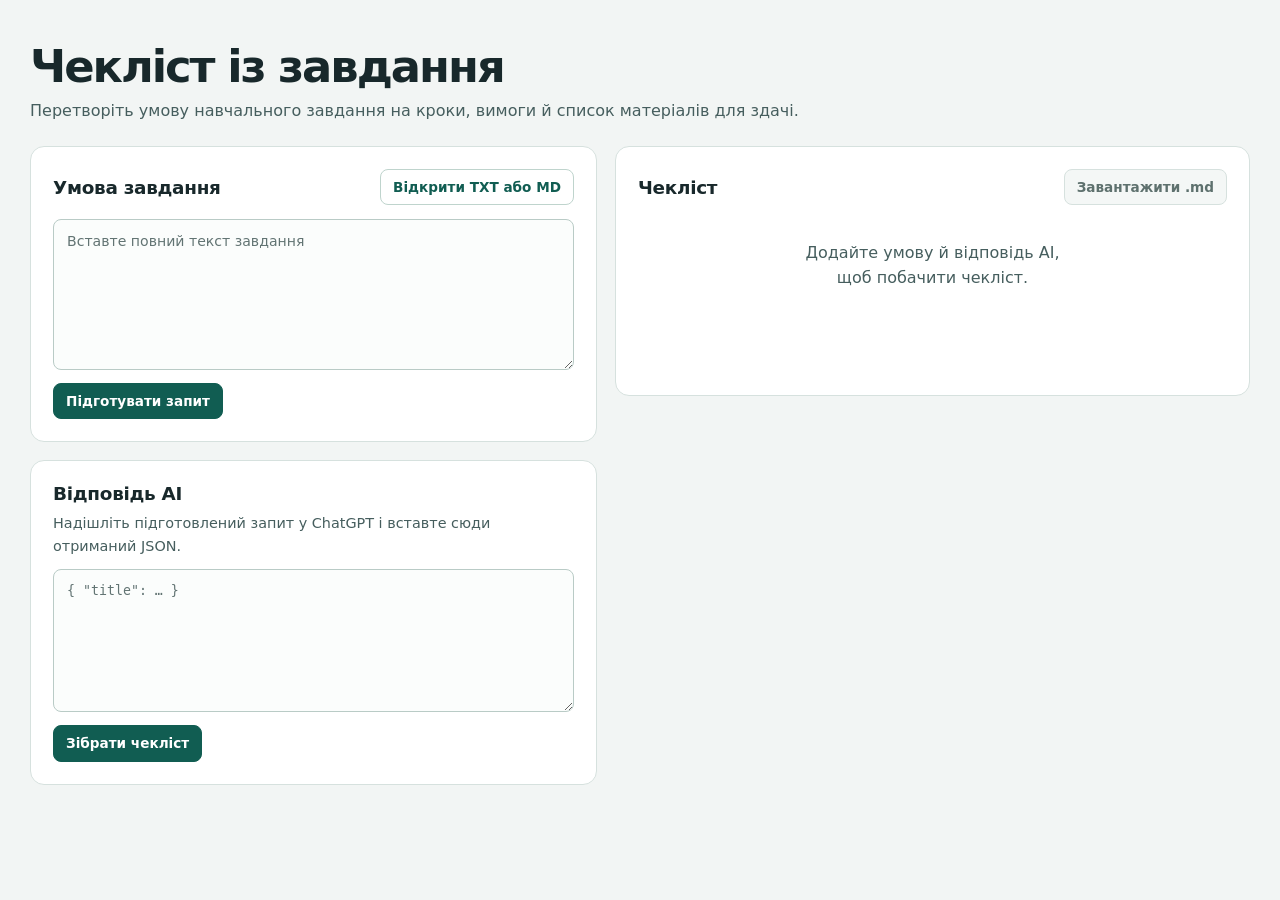
<file: mkr1/solution/index.html>
<!doctype html>
<html lang="uk">
<head>
  <meta charset="utf-8">
  <meta name="viewport" content="width=device-width, initial-scale=1">
  <title>Чекліст із завдання</title>
  <link rel="stylesheet" href="./styles.css">
  <script type="module" src="./app.mjs"></script>
</head>
<body>
  <main class="page">
    <header class="page-heading">
      <h1>Чекліст із завдання</h1>
      <p>Перетворіть умову навчального завдання на кроки, вимоги й список матеріалів для здачі.</p>
    </header>

    <div class="workspace">
      <div class="inputs">
        <section class="panel" aria-labelledby="source-title">
          <div class="panel-header">
            <h2 id="source-title"><label for="source">Умова завдання</label></h2>
            <label class="file-control">
              <input id="assignment-file" type="file" accept=".txt,.md,text/plain,text/markdown">
              <span class="button secondary">Відкрити TXT або MD</span>
            </label>
          </div>
          <textarea id="source" rows="6" placeholder="Вставте повний текст завдання"></textarea>
          <div class="actions">
            <button id="prepare" type="button">Підготувати запит</button>
            <span id="source-status" role="status" class="status"></span>
          </div>

          <details id="prompt-panel" class="prompt" hidden>
            <summary>Запит для ChatGPT</summary>
            <textarea id="prompt" rows="5" aria-label="Запит для ChatGPT" readonly spellcheck="false"></textarea>
            <div class="actions">
              <button id="copy" type="button" class="secondary">Копіювати запит</button>
              <a href="https://chatgpt.com/" target="_blank" rel="noopener noreferrer">Відкрити ChatGPT <span aria-hidden="true">↗</span></a>
              <span id="copy-status" role="status" class="status"></span>
            </div>
          </details>
        </section>

        <section class="panel" aria-labelledby="response-title">
          <h2 id="response-title"><label for="response">Відповідь AI</label></h2>
          <p id="response-help" class="hint">Надішліть підготовлений запит у ChatGPT і вставте сюди отриманий JSON.</p>
          <textarea id="response" class="code" rows="6" aria-describedby="response-help" placeholder="{ &quot;title&quot;: … }" spellcheck="false"></textarea>
          <div class="actions">
            <button id="assemble" type="button">Зібрати чекліст</button>
            <span id="result-status" role="status" class="status"></span>
          </div>
        </section>
      </div>

      <section class="panel output" aria-labelledby="output-title">
        <div class="panel-header">
          <h2 id="output-title">Чекліст</h2>
          <button id="download" type="button" class="secondary" disabled>Завантажити .md</button>
        </div>
        <div id="preview">
          <p class="empty">Додайте умову й відповідь AI, щоб побачити чекліст.</p>
        </div>
      </section>
    </div>
  </main>
</body>
</html>
</file>
<file: mkr1/solution/styles.css>
:root {
  color-scheme: light;
  font-family: "Noto Sans", system-ui, sans-serif;
  color: #18282b;
  background: #f2f5f4;
  --accent: #115d52;
  --muted: #465e5e;
  --border: #d6e1de;
}

* { box-sizing: border-box; }
body { margin: 0; }
button, textarea { font: inherit; }

.page { max-width: 1280px; margin: auto; padding: 40px 30px 64px; }
.page-heading { margin-bottom: 26px; }
h1 { margin: 0; font-size: clamp(2rem, 4vw, 2.8rem); letter-spacing: -0.045em; }
.page-heading p { margin: 8px 0 0; color: var(--muted); }
.workspace { display: grid; grid-template-columns: minmax(0, 1fr) minmax(0, 1.12fr); gap: 18px; align-items: start; }
.inputs { display: grid; gap: 18px; }
.panel { min-width: 0; padding: 22px; background: #fff; border: 1px solid var(--border); border-radius: 14px; }
.panel-header { display: flex; flex-wrap: wrap; align-items: center; justify-content: space-between; gap: 8px 12px; margin-bottom: 14px; }
h2 { margin: 0; font-size: 1.15rem; letter-spacing: -0.015em; }
.hint { margin: 8px 0 12px; color: var(--muted); font-size: 0.9rem; line-height: 1.55; }

textarea {
  display: block;
  width: 100%;
  min-height: 105px;
  resize: vertical;
  padding: 11px 13px;
  border: 1px solid #b9cbc6;
  border-radius: 8px;
  background: #fbfdfc;
  color: inherit;
  font-size: 0.88rem;
  line-height: 1.5;
}
textarea::placeholder { color: #627473; }
.code, #prompt { font-family: "Noto Sans Mono", ui-monospace, monospace; font-size: 0.83rem; }
.actions { display: flex; align-items: center; flex-wrap: wrap; gap: 9px 12px; margin-top: 13px; }
button, .button { border: 1px solid var(--accent); border-radius: 8px; padding: 8px 12px; background: var(--accent); color: white; font-size: 0.85rem; font-weight: 650; line-height: 1.35; cursor: pointer; }
button:hover { background: #0d4b42; }
.secondary { background: #fff; color: var(--accent); border-color: #bfd4cd; }
.secondary:not(:disabled):hover, .file-control:hover .button { background: #eaf5f0; }
button:disabled { color: #5e716e; border-color: var(--border); background: #f4f7f6; cursor: default; }
:focus-visible, .file-control:focus-within .button { outline: 2px solid #227568; outline-offset: 3px; }
.file-control { position: relative; }
.file-control input { position: absolute; width: 1px; height: 1px; padding: 0; opacity: 0; }
.file-control .button { display: block; }
.actions a { color: var(--accent); text-underline-offset: 3px; font-size: 0.85rem; }
.status { color: var(--muted); font-size: 0.82rem; }
.status[data-state="ok"] { color: var(--accent); }
.status[data-state="error"], .warning { color: #982f22; }

.prompt { margin-top: 16px; border-top: 1px solid var(--border); padding-top: 11px; }
summary { cursor: pointer; }
.prompt summary { color: var(--accent); font-size: 0.9rem; font-weight: 650; margin-bottom: 9px; }
.prompt summary label { cursor: inherit; }
.output { min-height: 250px; }
.empty { margin: 36px auto; max-width: 285px; color: var(--muted); line-height: 1.55; text-align: center; }
.checklist-title { margin: 22px 0 0; font-size: 1.35rem; line-height: 1.25; letter-spacing: -0.025em; overflow-wrap: anywhere; }
.result-group { border-top: 1px solid var(--border); padding-top: 12px; margin-top: 15px; }
.result-group h4 { margin: 0 0 8px; color: var(--accent); font-size: 0.93rem; }
.result-list { list-style: none; padding: 0; margin: 0; }
.result-list li { padding: 6px 0; overflow-wrap: anywhere; }
.result-list li.unmatched { margin: 3px 0; padding: 8px; border-radius: 7px; background: #fff2eb; }
.check-item { display: flex; align-items: baseline; gap: 8px; cursor: pointer; font-size: 0.92rem; line-height: 1.45; }
.check-item input { flex: 0 0 auto; margin: 0; accent-color: var(--accent); }
.check-item input:checked + span { color: var(--muted); text-decoration: line-through; }
.citation { margin: 4px 0 0 21px; color: var(--muted); font-size: 0.79rem; }
.citation blockquote { margin: 5px 0 2px; padding-left: 9px; border-left: 2px solid var(--border); line-height: 1.45; }
.unmatched .citation { color: #982f22; }
.deadline { margin: 0; font-size: 0.92rem; }

@media (max-width: 760px) {
  .page { padding: 24px 14px 40px; }
  .workspace { grid-template-columns: 1fr; }
  .panel { padding: 16px; }
}
</file>
